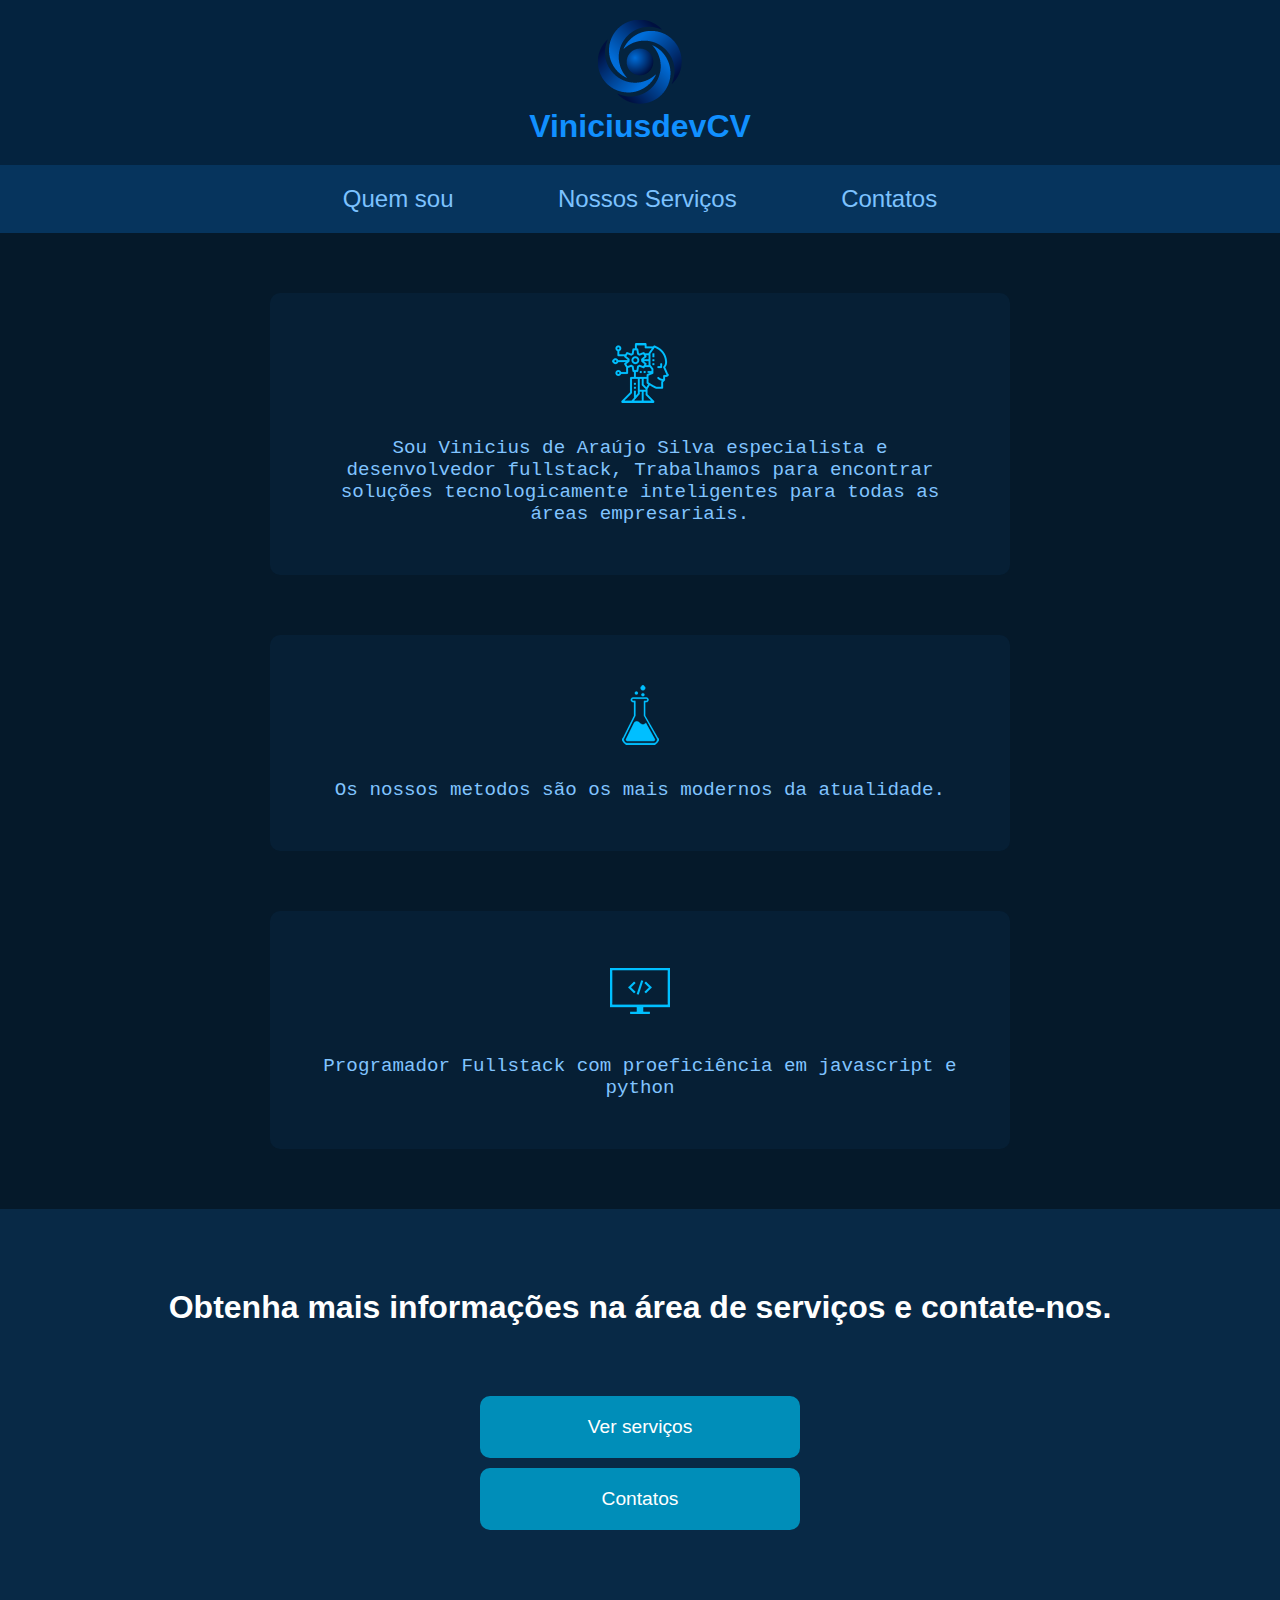
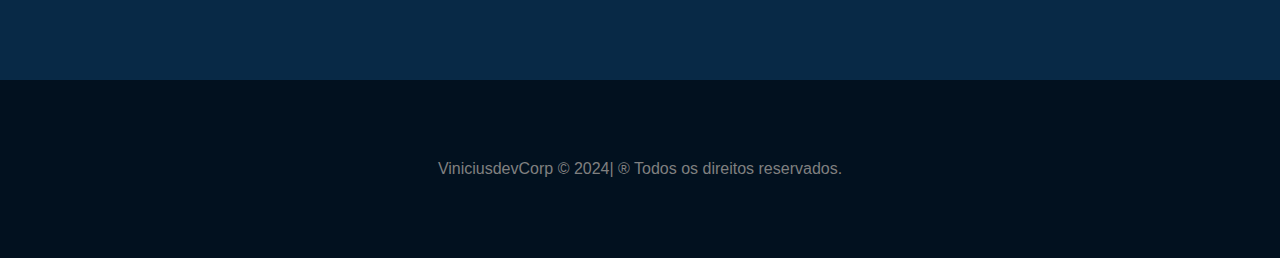
<file: cv/index.html>
<!DOCTYPE html>
<html lang="pt">

<head>
    <meta charset="UTF-8">
    <meta http-equiv="X-UA-Compatible" content="IE=edge">
    <meta name="viewport" content="width=device-width, initial-scale=1.0">
    <title>ViniciusdevCorp</title>

    
    <link rel="stylesheet" href="assets/css/estilos.css">

    
    <link rel="shortcut icon" href="assets/images/logo_empresa.png" type="image/png">

</head>

<body>

    
    <header class="container-cabecalho">
        <a href="index.html">
            <img src="assets/images/logo_empresa.png" alt="Logo da empresa" title="ViniciusdevCorp">
        </a>
        <h3>ViniciusdevCV</h3>
    </header>

    
    <nav class="container-navegacao">
        <a href="index.html">Quem sou</a>
        <a href="servicos.html">Nossos Serviços</a>
        <a href="contactos.html">Contatos</a>
    </nav>

    
    <section class="container-quem-somos">

        <article class="servico">
            <img src="assets/images/icon_ai.png" class="icone" alt="ViniciusdevCorp">
            <p class="servico-texto">
                Sou Vinicius de Araújo Silva especialista e desenvolvedor fullstack,
                Trabalhamos para encontrar soluções tecnologicamente inteligentes para todas as áreas empresariais.
            </p>
        </article>

        <article class="servico">
            <img src="assets/images/icon_lab.png" class="icone" alt="Laboratório moderno">
            <p class="servico-texto">
                Os nossos metodos são os mais modernos da atualidade.
            </p>
        </article>

        <article class="servico">
            <img src="assets/images/icon_computer.png" class="icone" alt="Programadores experientes">
            <p class="servico-texto">
                Programador Fullstack com proeficiência em javascript e python
            </p>
        </article>

    </section>


    
    <section class="container-servicos-contactos">

        <h1>Obtenha mais informações na área de serviços e contate-nos.</h3>

            <div class="botoes-servicos-contactos">
                <a href="servicos.html">Ver serviços</a>
                <a href="contactos.html">Contatos</a>
            </div>

    </section>

    <footer>
        ViniciusdevCorp &copy; 2024| &reg; Todos os direitos reservados.
    </footer>





</body>

</html>
</file>
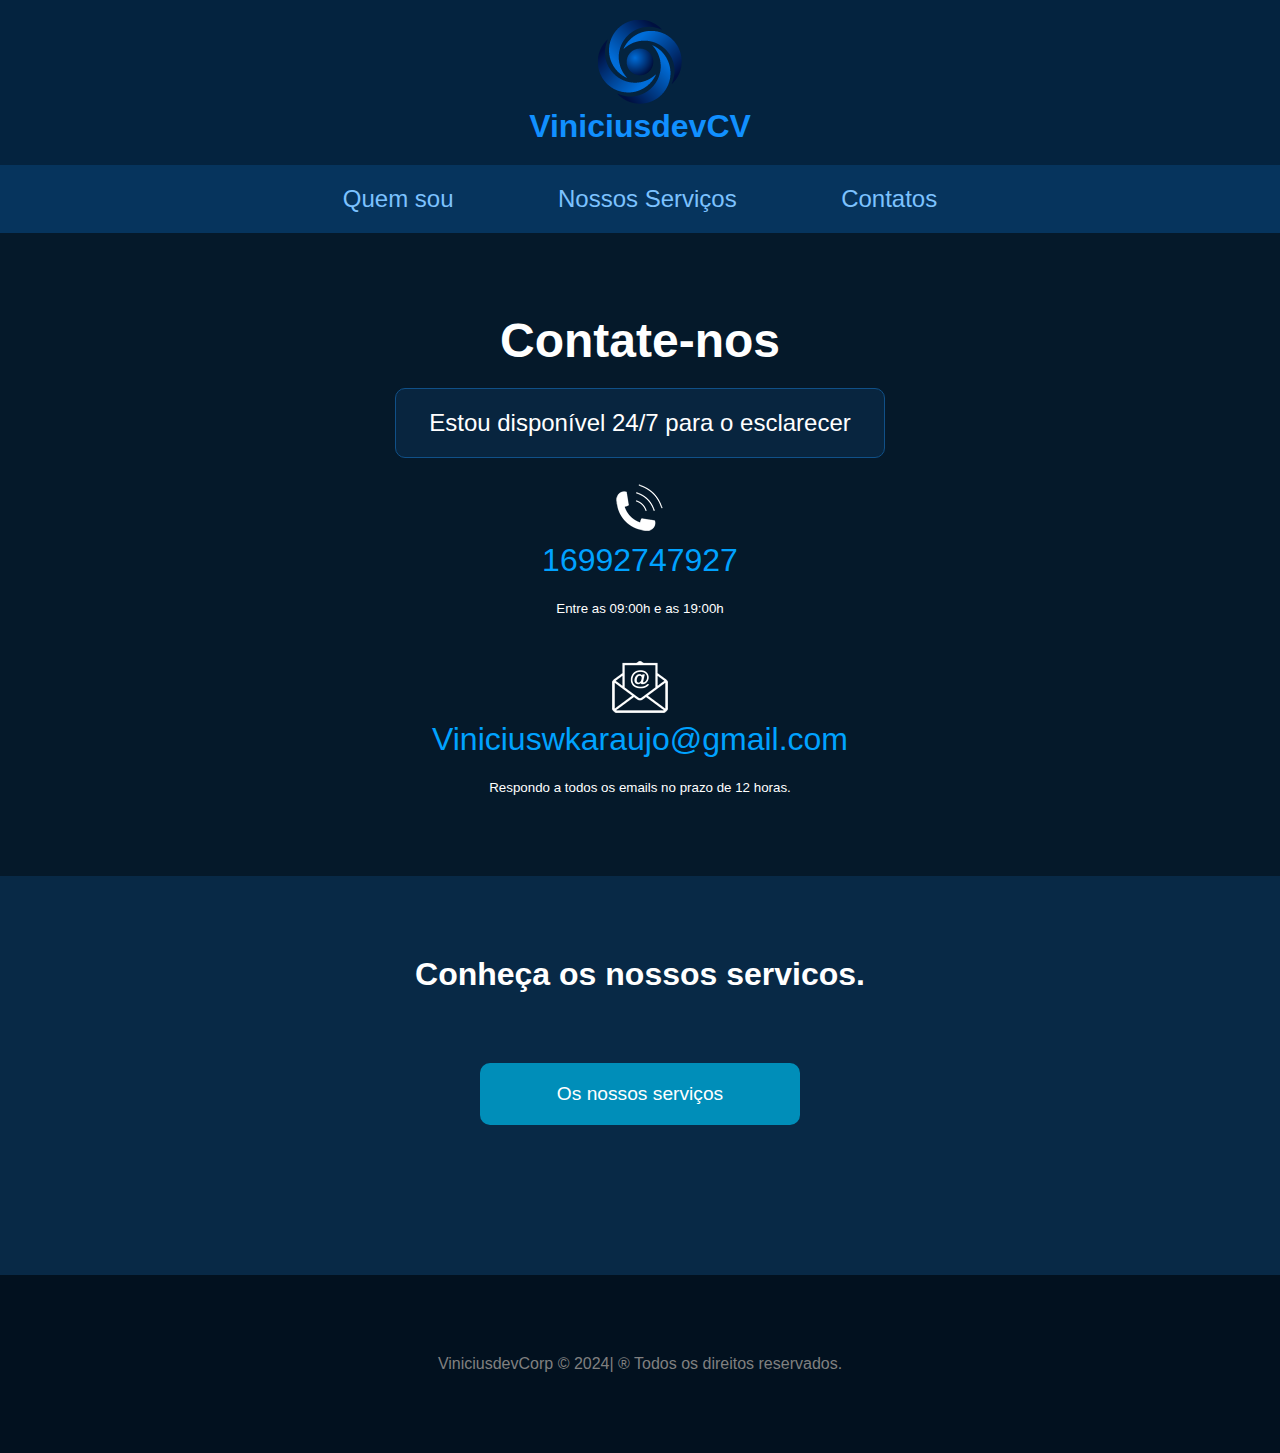
<file: cv/contactos.html>
<!DOCTYPE html>
<html lang="pt">

<head>
    <meta charset="UTF-8">
    <meta http-equiv="X-UA-Compatible" content="IE=edge">
    <meta name="viewport" content="width=device-width, initial-scale=1.0">
    <title>ViniciusdevCorp</title>

    
    <link rel="stylesheet" href="assets/css/estilos.css">

    
    <link rel="shortcut icon" href="assets/images/logo_empresa.png" type="image/png">

</head>

<body>

    
    <header class="container-cabecalho">
        <a href="index.html">
            <img src="assets/images/logo_empresa.png" alt="Logo da empresa" title="ViniciusdevCorp">
        </a>
        <h3>ViniciusdevCV</h3>
    </header>

   
    <nav class="container-navegacao">
        <a href="index.html">Quem sou</a>
        <a href="servicos.html">Nossos Serviços</a>
        <a href="contactos.html">Contatos</a>
    </nav>

   
    <section class="container-contactos">
        
        <h1 class="text-center">Contate-nos</h1>
        <h3 class="text-center">Estou disponível 24/7 para o esclarecer</h3>

        <article class="text-center">
            <img src="assets/images/icon_phone.png" alt="Telefone">
            <a href="tel:16992747927" class="contactos">16992747927</a>
            <small>Entre as 09:00h e as 19:00h</small>
        </article>

        <article class="text-center margin-top-40">
            <img src="assets/images/icon_email.png" alt="Email">
            <a href="mailto:viniciuswkaraujo@gmail.com" class="contactos">Viniciuswkaraujo@gmail.com</a>
            <small>Respondo a todos os emails no prazo de 12 horas.</small>
        </article>

    </section>


    
    <section class="container-servicos-contactos">

        <h1>Conheça os nossos servicos.</h3>

            <div class="botoes-servicos-contactos">
                <a href="servicos.html" class="botao">Os nossos serviços</a>
            </div>

    </section>

    <footer>
        ViniciusdevCorp &copy; 2024| &reg; Todos os direitos reservados.
    </footer>





</body>

</html>
</file>
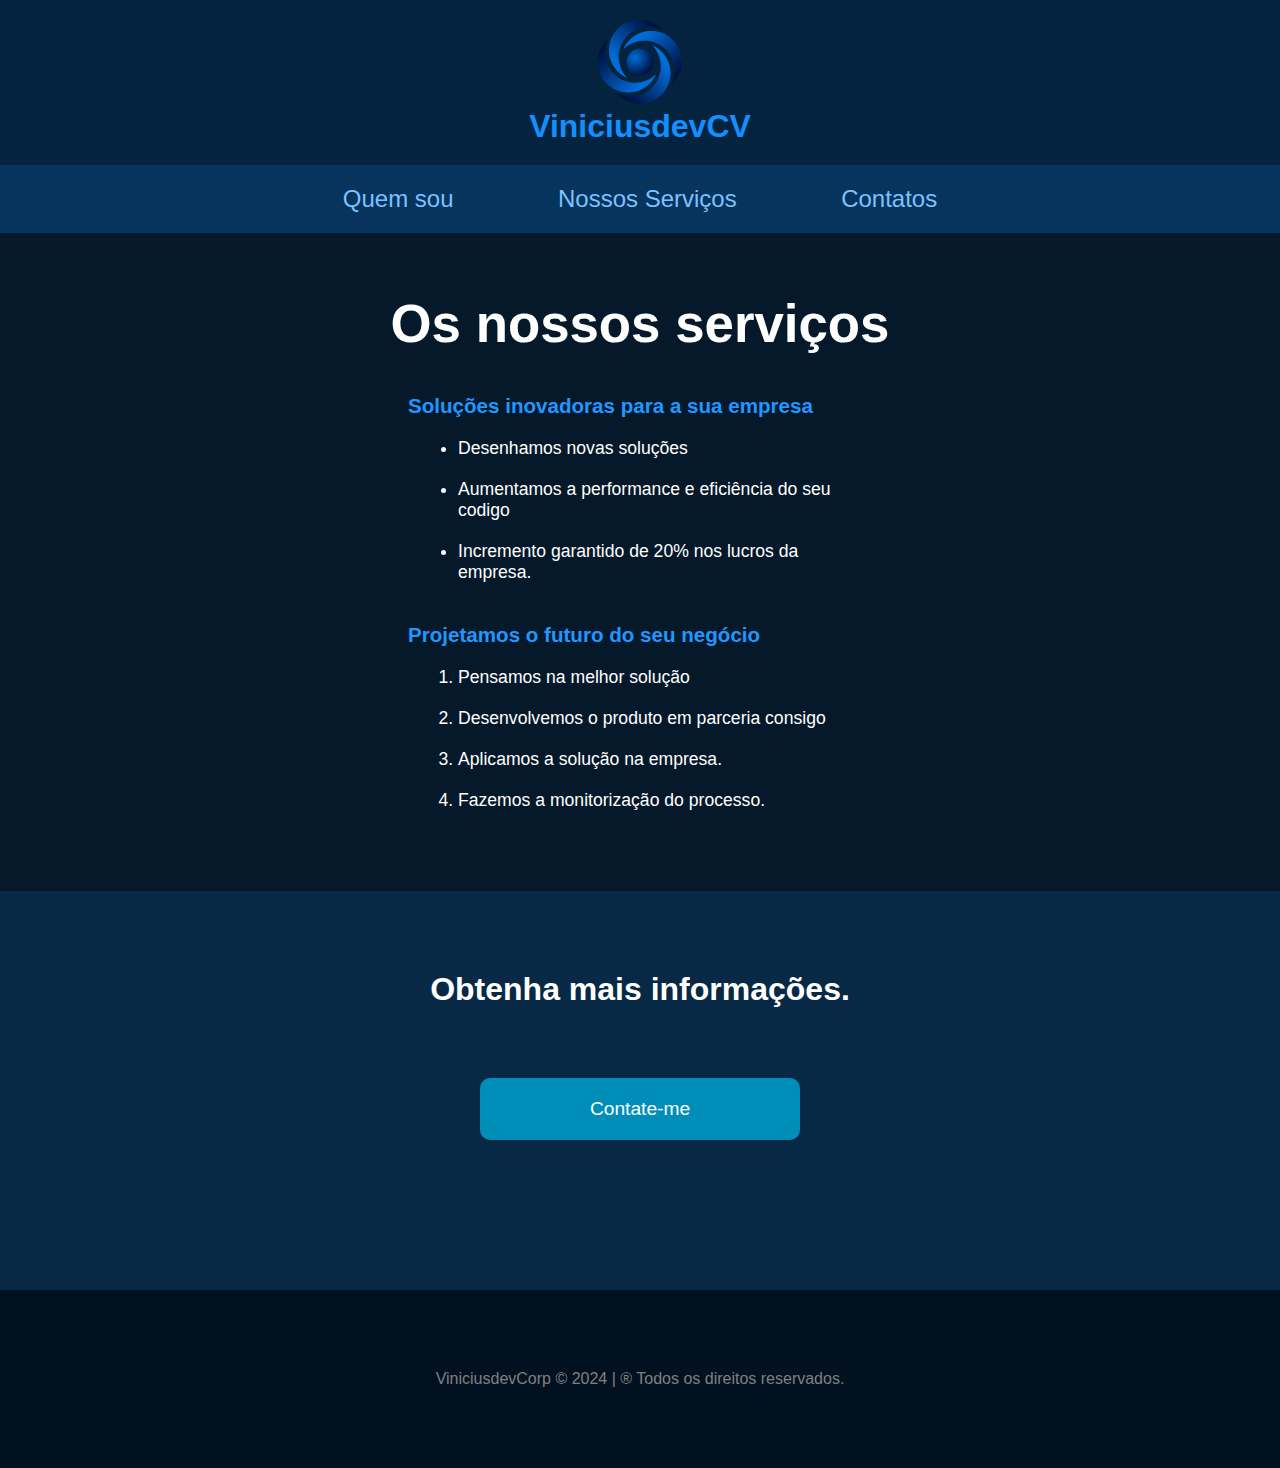
<file: cv/servicos.html>
<!DOCTYPE html>
<html lang="pt">

<head>
    <meta charset="UTF-8">
    <meta http-equiv="X-UA-Compatible" content="IE=edge">
    <meta name="viewport" content="width=device-width, initial-scale=1.0">
    <title>ViniciusdevCorp</title>

    
    <link rel="stylesheet" href="assets/css/estilos.css">

    
    <link rel="shortcut icon" href="assets/images/logo_empresa.png" type="image/png">

</head>

<body>

    
    <header class="container-cabecalho">
        <a href="index.html">
            <img src="assets/images/logo_empresa.png" alt="Logo da empresa" title="ViniciusdevCorp">
        </a>
        <h3>ViniciusdevCV</h3>
    </header>

    
    <nav class="container-navegacao">
        <a href="index.html">Quem sou</a>
        <a href="servicos.html">Nossos Serviços</a>
        <a href="contactos.html">Contatos</a>
    </nav>

    
    <section class="container-servicos">
        
        <h1 class="text-center">Os nossos serviços</h1>

        <article>
            <h3>Soluções inovadoras para a sua empresa</h3>
            <ul>
                <li>Desenhamos novas soluções </li>
                <li>Aumentamos a performance e eficiência do seu codigo</li>
                <li>Incremento garantido de 20% nos lucros da empresa.</li>
            </ul>
        </article>

        <article>
            <h3>Projetamos o futuro do seu negócio</h3>
            <ol>
                <li>Pensamos na melhor solução</li>
                <li>Desenvolvemos o produto em parceria consigo</li>
                <li>Aplicamos a solução na empresa.</li>
                <li>Fazemos a monitorização do processo.</li>
            </ol>
        </article>

    </section>


    
    <section class="container-servicos-contactos">

        <h1>Obtenha mais informações.</h3>

            <div class="botoes-servicos-contactos">
                <a href="contactos.html" class="botao">Contate-me</a>
            </div>

    </section>

    <footer>
        ViniciusdevCorp &copy; 2024 | &reg; Todos os direitos reservados.
    </footer>





</body>

</html>
</file>
<file: cv/assets/css/estilos.css>
* {
    margin: 0;
    padding: 0;
    
}

body {
    font-family: Arial, Helvetica, sans-serif;
    color: white;
}


.text-center {
    text-align: center;
}

.margin-top-40 {
    margin-top: 40px;
}


.container-cabecalho {
    text-align: center;
    padding: 20px;
    background-color: #04233F;
}
.container-cabecalho h3 {
    font-weight: 600;
    font-size: 2em;
    color: #1190ff;
}


.container-navegacao {
    text-align: center;
    padding: 20px;
    background-color: #06345d;
}

.container-navegacao a {
    font-size: 1.5em;
    margin: 0px 50px;
    text-decoration: none;
    color:#7cc2ff;
}

.container-navegacao a:hover {
    color:#ffffff;
}


.container-quem-somos {
    background-color:#05192a;
    overflow: auto;
}

.container-quem-somos .servico {
    float: center;
    margin: 60px auto;
    background-color: #061f35;
    width: 50%;
    padding: 50px;
    border-radius: 10px;
    text-align: center;
}

.container-quem-somos .servico .icone {
    margin-bottom: 10px;
}

.container-quem-somos .servico-texto {
    font-family: 'Courier New', Courier, monospace;
    margin-top: 20px;
    font-size: 1.2em;
    color:#81c4ff;
}

.container-quem-somos .servico-texto-realce {
    color: white;
    font-weight: bold;
}


.container-servicos-contactos {
    background-color:#082946;
    padding: 80px;
    text-align: center;
}

.container-servicos-contactos .botoes-servicos-contactos {
    padding: 60px;
    text-align: center;
}

.botoes-servicos-contactos a {
    display: block;
    max-width: 200px;
    text-decoration: none;
    font-size: 1.2em;
    background-color: #008eb9;
    color: white;
    padding: 20px 60px;
    margin: 10px auto;
    border-radius: 10px;
}

.botoes-servicos-contactos a:hover {
    background-color: white;
    color: black;
}


.container-servicos {
    background-color:#05192a;
    font-size: 1.1em;
    padding: 60px;
    overflow: auto;
}

.container-servicos h1 {
    font-size: 3em;
    color:white;
    margin-bottom: 20px;
}

.container-servicos h3 {
    color:#2097ff;
    padding: 20px 0;
}

.container-servicos article {
    width: 40%;
    margin: auto;
    float: center;
}

.container-servicos li {
    margin-bottom: 20px;
    margin-left: 50px;
    color: white;
}


.container-contactos {
    background-color:#05192a;
    padding: 80px;
}

.container-contactos h1 {
    font-size: 3em;
    color:white;
    margin-bottom: 20px;
}

.container-contactos h3 {
    font-size: 1.5em;
    font-weight: 100;
    width: 40%;
    margin: auto;
    color:white;
    margin-bottom: 20px;
    border: 1px solid #105088;
    background-color:#08253f;
    border-radius: 10px;
    padding: 20px;
}

.container-contactos .contactos {
    display: block;
    font-size: 2em;
    text-decoration: none;
    color: #00a2ff;
    margin-bottom: 20px;
}


footer {
    text-align: center;
    padding: 80px;
    background-color: #02111f;
    color: gray;
}
</file>
